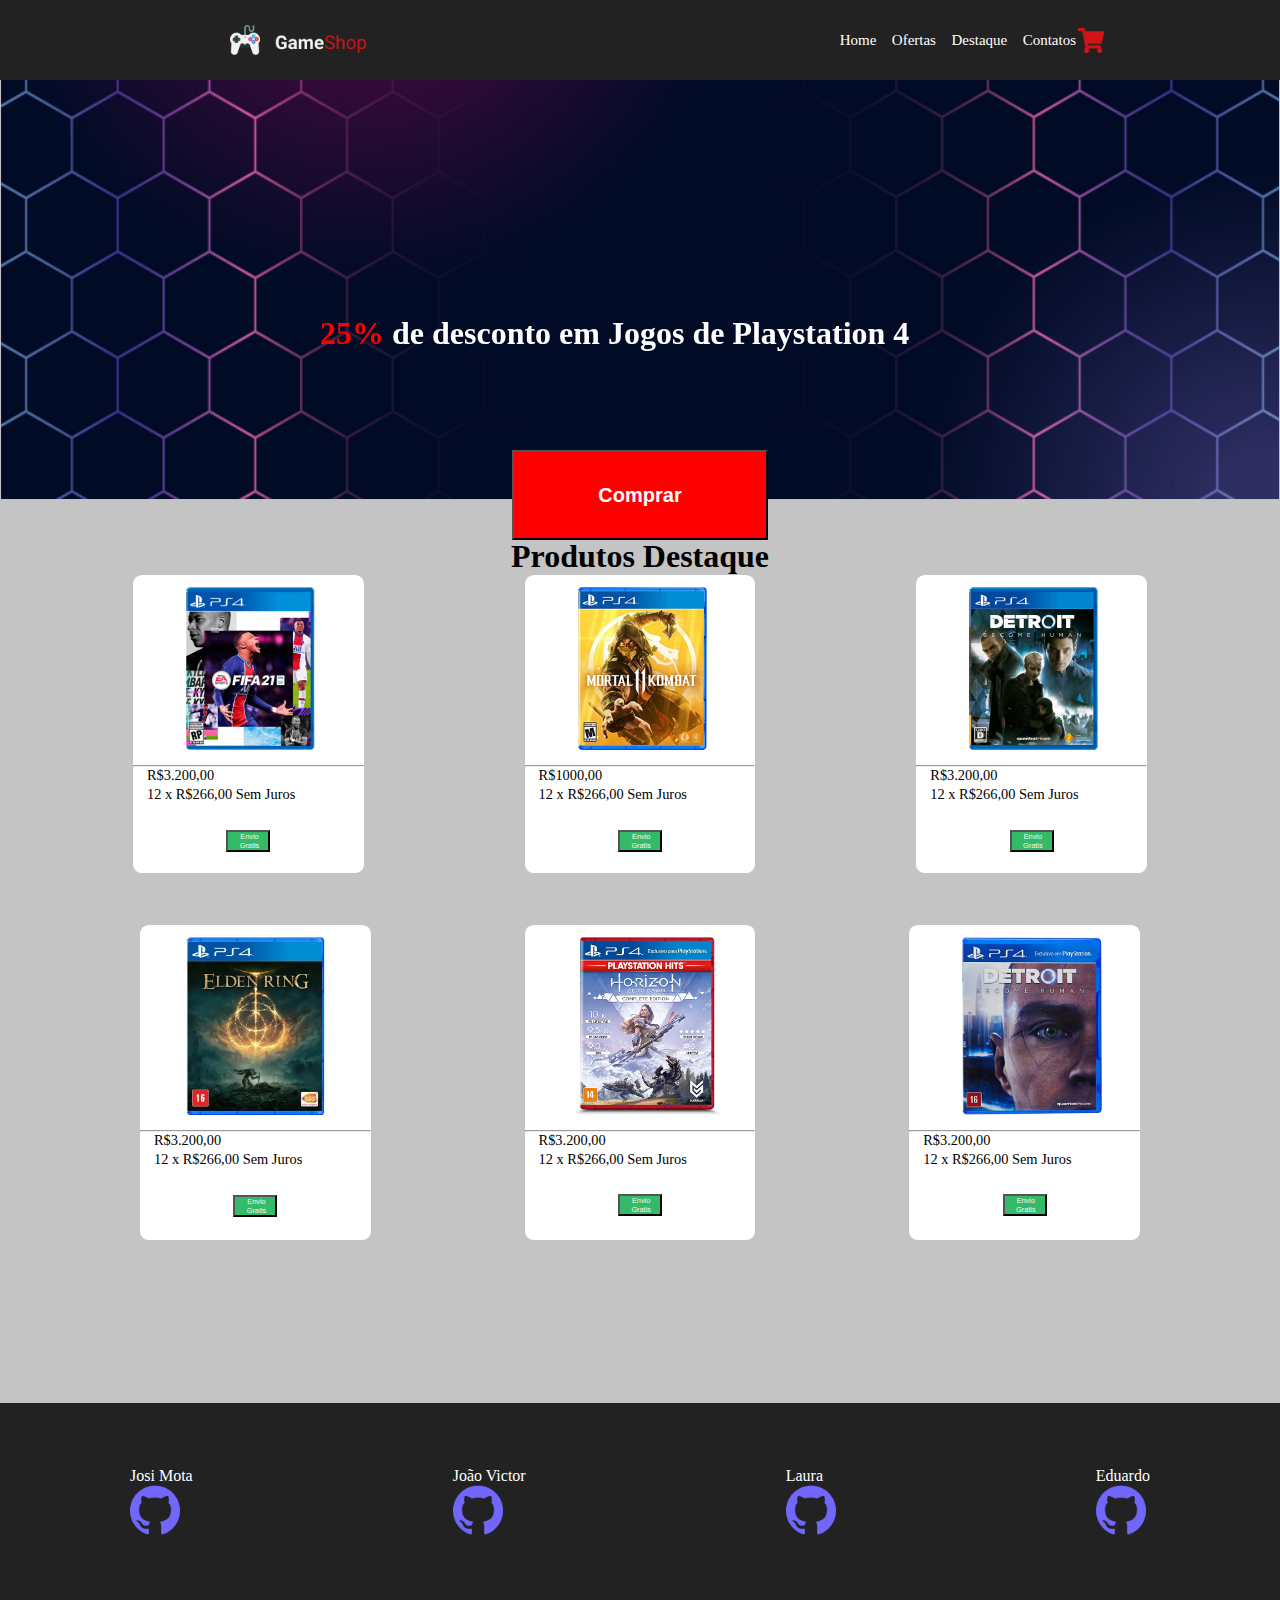
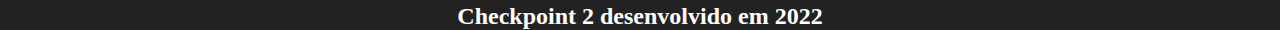
<file: index.html>
<!DOCTYPE html>
<html lang="pt-br">

<head>
    <meta charset="UTF-8">
    <meta http-equiv="X-UA-Compatible" content="IE=edge">
    <meta name="viewport" content="width=device-width, initial-scale=1.0">
    <title>Game Shop</title>
    <link rel="stylesheet" href="css/style.css">
</head>

<body>
    <header>
        <div class="cabecalho">
            <img class="logo" src="img/Logo.png">
            <nav>
                <ul class="lista">
                    <li><a href="#fundo">Home</a></li>
                    <li><a href="#Ofertas">Ofertas</a></li>
                    <li><a href="#Produtos Destaque">Destaque</a></li>
                    <li><a href="#Sobre Nós">Contatos</a></li>
                    <img class="carrinho" src="img/Vector (2).png">
                </ul>
            </nav>
        </div>
    </header>
    <main class="corpo">
        <div>
            <img class="fundo" id="fundo">
            <h1><span>25% </span>de desconto em Jogos de Playstation 4</h1>
            <a href="https://www.playstation.com/pt-br/ps4/"> <button class="butom2">
                    <h2 class="retangulo">Comprar</h2>
                </button></a>
        </div>
        <h3>Produtos Destaque</h3>
        <div class="cards" id="Produtos Destaque">
            <div class="cardprimeira">
                <div class="card1">
                    <img class="img1" src="img/ps41 1 (1).png">
                    <hr>
                    <ul class="valor">
                        <li>R$3.200,00</li>
                        <li class="semjuros">12 x R$266,00 Sem Juros</li>
                        <a href="http://127.0.0.1:5501/descricao.html"> <button class="bottom">
                                <li class="envio">Envio Gratis</li>
                            </button></a>
                    </ul>
                </div>
                <div class="card2" id="Ofertas">
                    <img class="img2" src="img/ps41 1 (2).png">
                    <hr>
                    <ul class="valor2">
                        <li>R$1000,00</li>
                        <li class="semjuros">12 x R$266,00 Sem Juros</li>
                        <a href="http://127.0.0.1:5501/descricao.html"> <button class="bottom">
                                <li class="envio">Envio Gratis</li>
                            </button></a>
                    </ul>
                </div>
                <div class="card3">
                    <img class="img3" src="img/ps41 1.png">
                    <hr>
                    <ul class="valor3">
                        <li>R$3.200,00</li>
                        <li class="semjuros">12 x R$266,00 Sem Juros</li>
                        <a href="http://127.0.0.1:5501/descricao.html"> <button class="bottom">
                                <li class="envio">Envio Gratis</li>
                            </button></a>
                    </ul>
                </div>
            </div>
            <div class="cardseg">
                <div class="card4">
                    <img class="img4" src="img/eldenring.jpg">
                    <hr>
                    <ul class="valor4">
                        <li>R$3.200,00</li>
                        <li class="semjuros">12 x R$266,00 Sem Juros</li>
                        <a href="http://127.0.0.1:5501/descricao.html"> <button class="bottom">
                                <li class="envio">Envio Gratis</li>
                            </button></a>
                    </ul>
                </div>
                <div class="card5">
                    <img class="img5" src="img/horizon.jpg">
                    <hr>
                    <ul class="valor5">
                        <li>R$3.200,00</li>
                        <li class="semjuros">12 x R$266,00 Sem Juros</li>
                        <a href="http://127.0.0.1:5501/descricao.html"> <button class="bottom">
                                <li class="envio">Envio Gratis</li>
                            </button></a>
                    </ul>
                </div>
                <div class="card6">
                    <img class="img6" src="img/destroit.jpg">
                    <hr>
                    <ul class="valor6">
                        <li>R$3.200,00</li>
                        <li class="semjuros">12 x R$266,00 Sem Juros</li>
                        <a href="http://127.0.0.1:5501/descricao.html"> <button class="bottom">
                                <li class="envio">Envio Gratis</li>
                            </button></a>
                    </ul>
                </div>
            </div>
    </main>
    <footer>
        <div class="footer">
            <div class="alunosgps" id="Sobre Nós">
                <div class="josi">
                    <p>Josi Mota</p>
                    <a href="https://github.com/josimota" target="_blank"><img src="img/logotipo.png"></a>
                </div>
                <div class="joao">
                    <p>João Victor</p>
                    <a href="https://github.com/xJoaozinOliveira" target="_blank"><img src="img/logotipo.png"></a>
                </div>
                <div class="laura">
                    <p>Laura</p>
                    <a href="https://github.com/lauradefreitas2" target="_blank"><img src="img/logotipo.png"></a>
                </div>
                <div>
                    <p>Eduardo</p>
                    <a href="https://github.com/EduSerodio" target="_blank"><img src="img/logotipo.png"></a>
                </div>
            </div>
            <div class="checkpoint">
                <h2 class="Checkpoint1">Checkpoint 2 desenvolvido em 2022</h2>
            </div>

        </div>
    </footer>


</body>

</html>
</file>
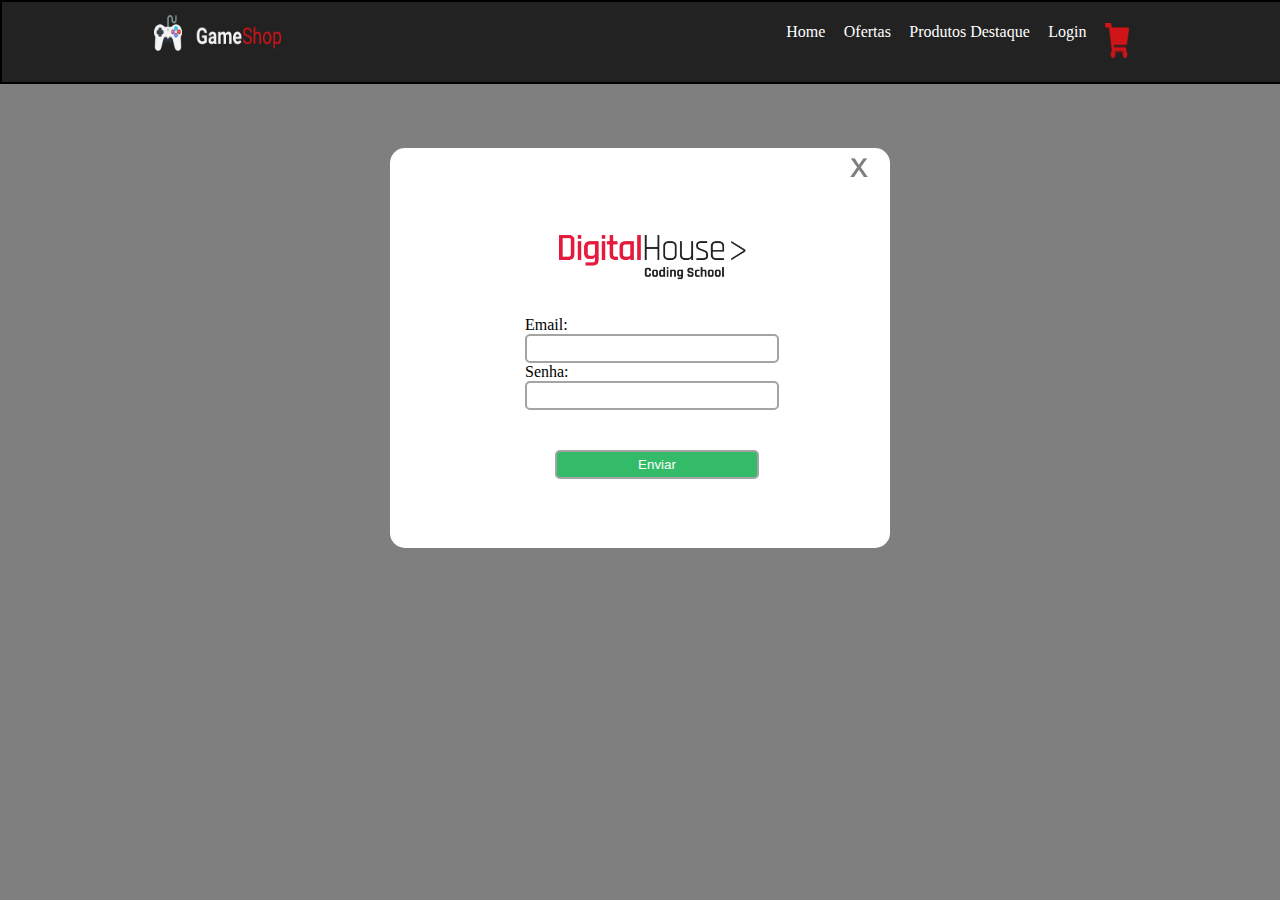
<file: form.html>
<!DOCTYPE html>
<html lang="en">
<head>
    <meta charset="UTF-8">
    <meta http-equiv="X-UA-Compatible" content="IE=edge">
    <meta name="viewport" content="width=device-width, initial-scale=1.0">
    <title>formulario</title>
    <link rel="stylesheet" href="./css/form.css">
</head>
<body>
    <header>
        <div class="cabecalho">
            <img class="logo" src="img/Logo.png">
            <nav>
                <ul>
                    <li>Home</li>
                    <li>Ofertas</li>
                    <li>Produtos Destaque</li>
                    <li>Login</li>
                    <img class="carrinho" src="img/Vector (2).png">
                </ul>
            </nav>
        </div>
    </header>
    <main class="formulario">
        <div class="container">
            <img class="x" src="img/x.png">
            <img class="img" src="img/image 1 (1).png">
            <form class="form">
                <label for="email">Email:</label><br>
                <input type="text" id="fname" name="fname"><br>
                <label for="senha">Senha:</label><br>
                <input type="text" id="lname" name="lname">
                <input class="enviar" type="Enviar" value="Enviar">
              </form>

        </div>
    </main>
    
</body>
</html>
</file>
<file: css/style.css>
* {
    margin: 0 auto;
    padding: 0;
    scroll-behavior: smooth;
    box-sizing: border-box;
}

body {
    background-color: #C4C4C4;
}

.cabecalho {
    width: 100%;
    height: 80px;
    display: flex;
    justify-content: space-around;
    background-color: #222222;
    position: fixed;
    align-items: center;
}

.logo {
    height: 30px;
}

ul {
    list-style: none;
    display: flex;
    gap: 2px;
    font-size: 15px;
    align-items: center;

}

a {
    color: white;
    text-decoration: none;
    cursor: pointer;
}

.carrinho {
    height: 25px;
}

.fundo {
    width: 100%;
    background-image: url(../img/fundo.png);
    height: 500px;
    display: flex;
    flex-direction: row;
    justify-content: center;
    align-items: center;
    background-repeat: no-repeat;
    background-position: center;
    background-size: cover;
}

h1 {
    color: white;
    position: absolute;
    top: 35%;
    left: 25%;
}

span {
    color: red;
}

.butom2 {
    position: absolute;
    width: 20%;
    height: 10%;
    left: 40%;
    top: 50%;
    cursor: pointer;
    background-color: red;
    cursor: pointer;
}

h2 {
    color: white;
    text-align: center;
}

h3 {
    text-align: center;
    font-size: 200%;
    margin-top: 3%;
}

.cards {
    width: 90%;
    height: 700px;


}

.bottom {
    background-color: #33BB69;
    width: 100%;
    height: 30%;
    margin-top: 55%;
}

.cardprimeira {
    width: 100%;
    height: 50%;
    display: flex;
    gap: 2%;
    justify-content: space-around;

}

.card1 {
    width: 20%;
    height: 85%;
    background-color: white;
    border-radius: 0.55rem;
}

.img1 {
    margin: 5%;
    margin-left: 23%;
    transition: all 2s;
    cursor: pointer;
}

.img1:hover {
    -webkit-transform: scale(1.5);
    transform: scale(1.5);
}

.valor {
    color: black;
    font-size: 90%;
    flex-direction: column;
}

li {
    margin-left: 6%;
}

.envio {
    color: #f6f7f4;
    font-size: 55%;
    cursor: pointer;
}

.card2 {
    width: 20%;
    height: 85%;
    background-color: white;
    border-radius: 0.55rem;
}

.img2 {
    margin: 5%;
    margin-left: 23%;
    transition: all 2s;
    cursor: pointer;
}

.img2:hover {
    -webkit-transform: scale(1.5);
    transform: scale(1.5);
}

.valor2 {
    color: black;
    font-size: 90%;
    flex-direction: column;
}

li {
    margin-left: 6%;
}

.card3 {
    width: 20%;
    height: 85%;
    background-color: white;
    border-radius: 0.55rem;
}

.img3 {
    margin: 5%;
    margin-left: 23%;
    transition: all 2s;
    cursor: pointer;
}

.img3:hover {
    -webkit-transform: scale(1.5);
    transform: scale(1.5);
}

.valor3 {
    color: black;
    font-size: 90%;
    flex-direction: column;
}

li {
    margin-left: 6%;
}

.cardseg {
    width: 100%;
    height: 100%;
    display: flex;
    gap: 2px;
    justify-content: space-around;

}

.card4 {
    width: 20%;
    height: 45%;
    background-color: white;
    border-radius: 0.55rem;
}

.img4 {
    margin: 5%;
    margin-left: 20%;
    width: 140px;
    transition: all 2s;
    cursor: pointer;
}

.img4:hover {
    -webkit-transform: scale(1.5);
    transform: scale(1.5);
}

.valor4 {
    color: black;
    font-size: 90%;
    flex-direction: column;
}

li {
    margin-left: 6%;
}

.card5 {
    width: 20%;
    height: 45%;
    background-color: white;
    border-radius: 0.55rem;
}

.img5 {
    margin: 5%;
    margin-left: 22%;
    width: 145px;
    transition: all 2s;
    cursor: pointer;
}

.img5:hover {
    -webkit-transform: scale(1.5);
    transform: scale(1.5);
}

.valor5 {
    color: black;
    font-size: 90%;
    flex-direction: column;
}

.card6 {
    width: 20%;
    height: 45%;
    background-color: white;
    border-radius: 0.55rem;
}

.img6 {
    margin: 5%;
    margin-left: 23%;
    width: 140px;
    transition: all 2s;
    cursor: pointer;
}

.img6:hover {
    -webkit-transform: scale(1.5);
    transform: scale(1.5);
}

.valor6 {
    color: black;
    font-size: 90%;
    flex-direction: column;
}

li {
    margin-left: 6%;
}

h4 {
    font-size: 2rem;
    text-align: center;
    margin-top: 6%;
}

.alunosgps {
    background-color: #222222;
    width: 100%;
    height: 200px;
    display: flex;
    align-items: center;
    color: white;
    margin-top: 10%;
}

.alunosgps img {
    width: 50px;
}

.checkpoint {
    background-color: #222222;
}

@media (max-width: 426px) {
    .cabecalho {
        width: 100%;
        display: flex;
        justify-content: space-between;
        align-items: center;
    }

    .logo {
        margin: 0;
        width: 100px;
    }

    .lista {
        display: none;
    }

    .butom2 {
        top: 34%;
        width: 29%;
        height: 5%;
    }

    .fundo {
        width: 100%;
    }

    h1 {
        top: 22%;
        left: 19%;
    }

    h3 {
        left: 10%;
    }

    .envio {
        width: 90px;
        height: 25px;
        font-size: 15px;
    }

    .cards {
        flex-direction: column;
        width: 100%;
        height: 1000%;
        border: 1px solid black;
    }

    .cardprimeira {
        margin-top: 1%;
        flex-direction: column;
        width: 80%;
        height: 100%;
        gap: 15px;
    }

    .footer {
        margin-top: 4%;
        width: 100%;

    }

    .alunosgps {
        height: 400px;
        flex-direction: column;
        justify-content: space-evenly;
        text-align: center;
    }

    .card1 {
        width: 80%;
    }

    .card2 {
        width: 80%;
    }

    .card3 {
        width: 80%;
    }

    .cardseg {
        flex-direction: column;
        margin-top: 5%;
        gap: 15px;

    }

    .card4 {
        width: 65%;
    }

    .card5 {
        width: 65%;
    }

    .card6 {
        width: 65%;
    }
}
</file>
<file: css/form.css>
*{
    margin: 0 auto;
    padding: 0;
    scroll-behavior:smooth
}
body{
    width: 100%;
    background-color:#C4C4C4;
    background: linear-gradient(0deg, rgba(0, 0, 0, 0.5), rgba(0, 0, 0, 0.5));
   }
.cabecalho{
    width:100%;
    height:80px;
    border: 2px solid black;
    display: flex;
    background-color: #222222;
    justify-content:space-around;
    gap:200px;
}
.logo{
    width:10%;
    height:45%;
    margin-top: 1%;
}
ul{
    list-style: none;
    display: flex;
    justify-content:flex-end;
    gap:1rem;
    margin-top:6%;
    color:white;}
.carrinho{
    width:7%;  
    height: 35px;
}
.container{
    width: 500px;
    height:400px;
    background-color:white;
    margin-top:5%;
    border-radius: 15px;
}
.img{
    width:203px;
    margin-top:45px;
    margin-left:160px;
}
.form{
    margin-left:135px;
    margin-top:25px;
}
input{
    width:250px;
    height:25px;
    border-radius: 5px;
    border: 2px solid #A4A4A4;
}
.enviar{
    background: #33BB69;
    margin-top:40px;
    width:200px;
    margin-left:30px;
    color:white;
    text-align: center;
}

.x{
    margin-left:460px;
    margin-top:10px;
}
</file>
